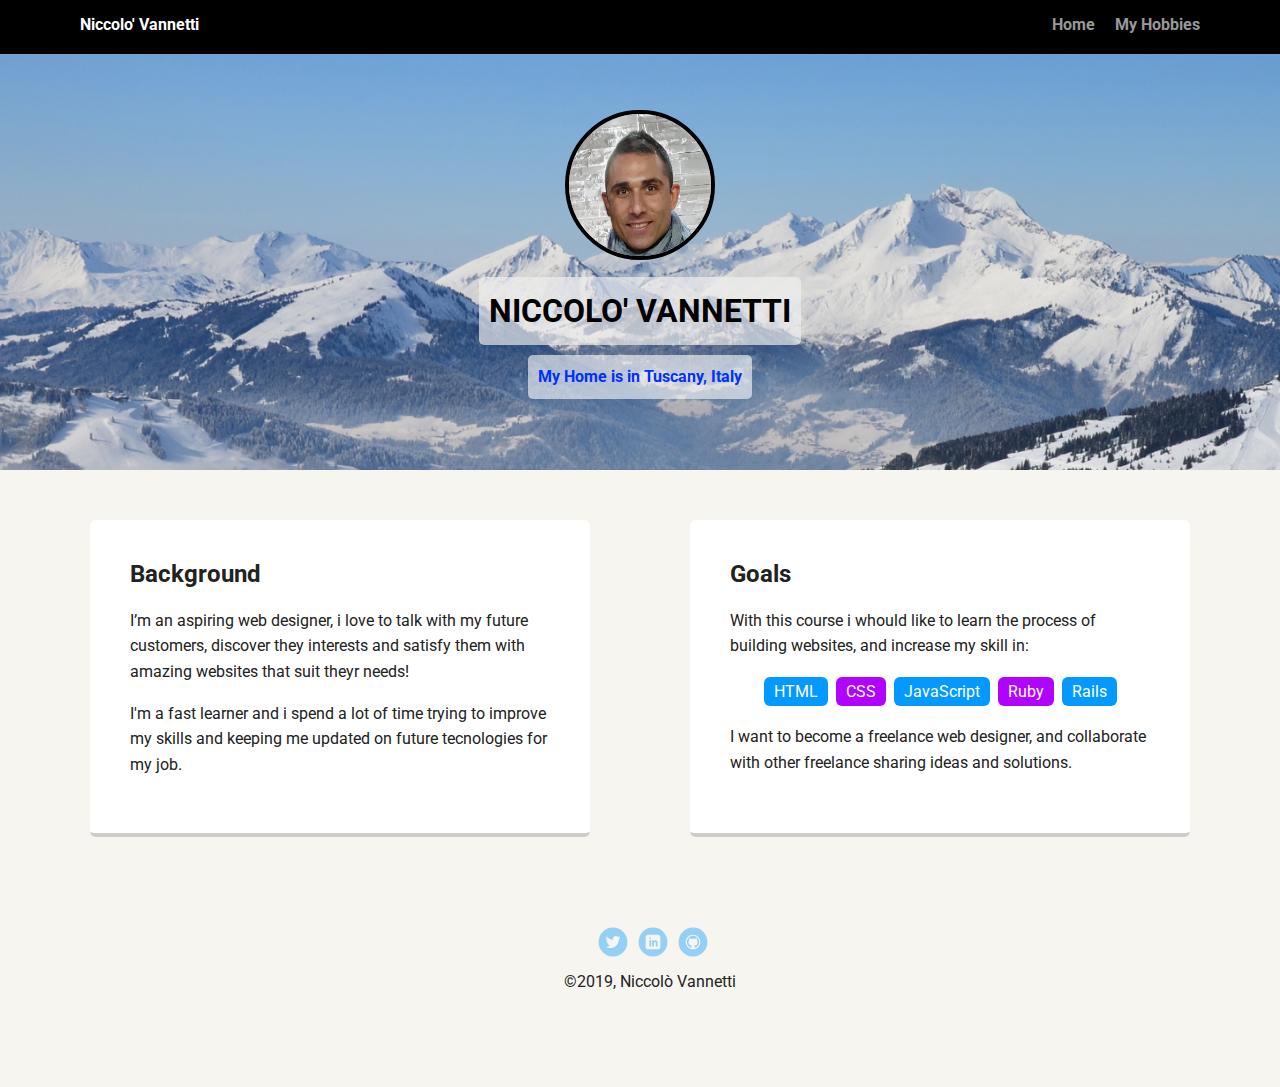
<file: index.html>
<!doctype html>
<html lang="en">
<head>
  <meta charset="utf-8">
  <title>Niccolo' Vannetti's Profile</title>
  <meta name="viewport" content="width=device-width, initial-scale=1.0">
  <link rel="stylesheet" href="styles.css">
  <link href="https://fonts.googleapis.com/css?family=Muli%7CRoboto:400,300,500,700,900" rel="stylesheet"></head>
  <body>

    <nav class="main-nav">
        <ul class="nav">
          <li class="name">Niccolo' Vannetti</li>
          <li><a href="index.html" class="profile-image-2">Home</a></li>
          <li><a href="Hobbies.html" class="profile-image-2">My Hobbies</a></li>
        </ul>
    </nav>

    <header>
      <img src="images/me.png" alt="Photo of me " class="profile-image">
      <h1 class="tag name">NICCOLO' VANNETTI</h1>
      <p class="tag location"><strong> My Home is in Tuscany, Italy</strong></p>
    </header>

    <main class="flex">
      <section class="card">
        <h2>Background</h2>
        <p>I’m an aspiring web designer, i love to talk with my future customers, discover they interests and satisfy them with amazing websites that suit theyr needs!</p>
        <p>I'm a fast learner and i spend a lot of time trying to improve my skills and keeping me updated on future tecnologies for my job.</p>
      </section> 

      <section class="card">
        <h2>Goals</h2>
        <p>With this course i whould like to learn the process of building websites, and increase my skill in:</p>
        <ul class="skills">
          <li>HTML</li>
          <li>CSS</li>
          <li>JavaScript</li>
          <li>Ruby</li>
          <li>Rails</li>
        </ul>
        <p>I want to become a freelance web designer, and collaborate with other freelance sharing ideas and solutions.</p>
      </section> 

    </main>
    <footer>
      <ul>
        <li><a href="https://twitter.com/sberla84" target="_blank" class="social twitter">Twitter</a></li>
        <li><a href="https://www.linkedin.com/in/niccol%C3%B2-vannetti-360996133/" target="_blank" class="social linkedin">LinkedIn</a></li>
        <li><a href="https://github.com/Sberla84" target="_blank" class="social github">Github</a></li>
      </ul>
      <p class="copyright"> &copy;2019, Niccolò Vannetti</p>
    </footer>
  </body>
  </html>
</file>
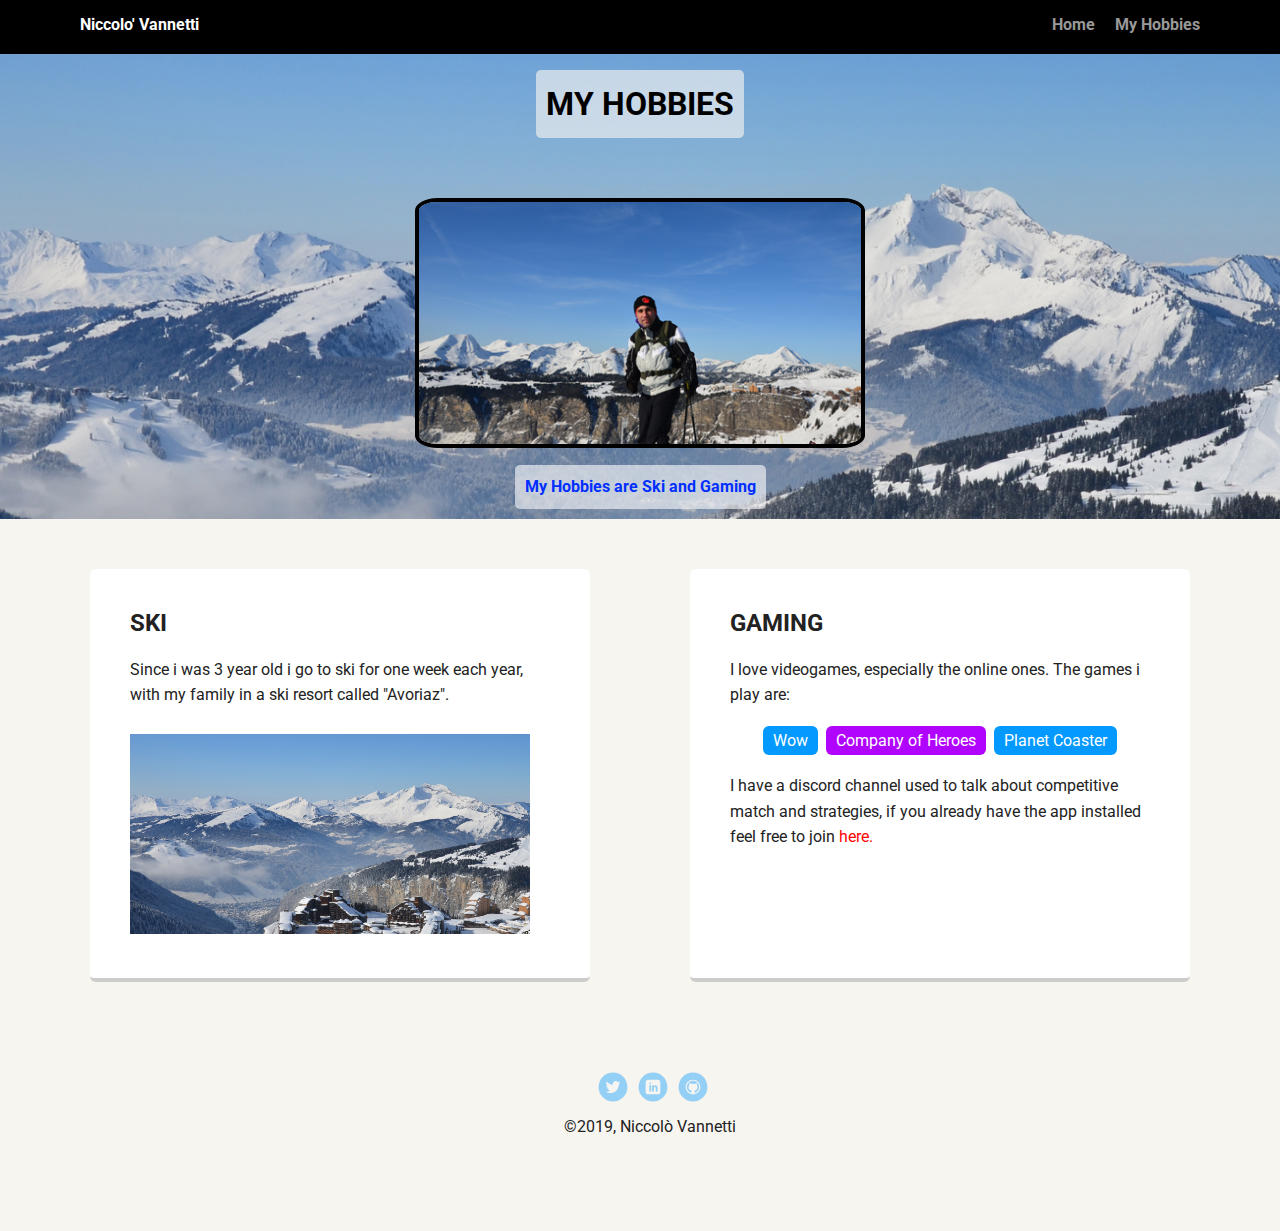
<file: Hobbies.html>
<!doctype html>
<html lang="en">
<head>
  <meta charset="utf-8">
  <title>Niccolo' Vannetti's Profile</title>
  <meta name="viewport" content="width=device-width, initial-scale=1.0">
  <link rel="stylesheet" href="styles.css">
  <link href="https://fonts.googleapis.com/css?family=Muli%7CRoboto:400,300,500,700,900" rel="stylesheet"></head>
  <body>

    <nav class="main-nav">
        <ul class="nav">
          <li class="name">Niccolo' Vannetti</li>
          <li><a href="index.html">Home</a></li>
          <li><a href="Hobbies.html">My Hobbies</a></li>
        </ul>
      </nav>

    <header>
      <h1 class="tag name">MY HOBBIES</h1>
      <img src="images/PanoramaSki.jpg" alt="Panorama Ski resort" class="profile-image-2" >
      <p class="tag location"><strong> My Hobbies are Ski and Gaming</strong></p>
    </header>

    <main class="flex">
      <section class="card">
        <h2>SKI</h2>
        <p>Since i was 3 year old i go to ski for one week each year, with my family in a ski resort called "Avoriaz".</p>
        <img src="images/Avoriaz-panorama.jpg" alt="Panorama of Avoriaz" class="image-ski">
      </section> 

      <section class="card">
        <h2>GAMING</h2>
        <p>I love videogames, especially the online ones. The games i play are:</p>
        <ul class="skills">
          <li><a class="links" href="https://worldofwarcraft.com" target="blanc">Wow</a></li>
          <li><a class="links" href="http://www.companyofheroes.com" target="blanc">Company of Heroes</a></li>
          <li><a class="links" href="https://www.planetcoaster.com" target="blanc">Planet Coaster</a></li>
        </ul>
        <p>I have a discord channel used to talk about competitive match and strategies, if you already have the app installed feel free to join <a class ="link-2" href="https://discord.gg/fTqdxWS" target="blanc">here.</a></p>
      </section> 

    </main>
    <footer>
      <ul>
        <li><a href="https://twitter.com/sberla84" target="_blank" class="social twitter">Twitter</a></li>
        <li><a href="https://www.linkedin.com/in/niccol%C3%B2-vannetti-360996133/" target="_blank" class="social linkedin">LinkedIn</a></li>
        <li><a href="https://github.com/Sberla84" target="_blank" class="social github">Github</a></li>
      </ul>
      <p class="copyright"> &copy;2019, Niccolò Vannetti</p>
    </footer>
  </body>
  </html>
</file>
<file: styles.css>
/* Global Layout Set-up */
* { 
  box-sizing: border-box;
}
  
body {
  margin: 0;
  padding: 0;
  text-align: center;
  font-family: 'Roboto', sans-serif;
  color: #222;
  background: #f7f5f0;
}
/* Link Styles */

a {
  text-decoration: none;
  color: #999;
}
a:hover {
  color: #6633ff;
}

/* Section Styles */

.main-nav {
  width: 100%;
  background: black;
  min-height: 30px;
  padding: 10px;
  position: fixed;
  text-align: center;
}
.nav {
  display: flex;
  justify-content: space-around;
  font-weight: 700;
  list-style-type: none;
  margin: 0 auto;
  padding: 0;
}

.nav .name {
    display: block;
    margin-right: auto;
    color: white;
}
.nav li {
  padding: 5px 10px 10px 10px;
}
.nav a {
  transition: all .5s;
}
.nav a:hover {
  color: white
}

header {
  text-align: center;
  background: url('images/Avoriaz-panorama.jpg') no-repeat top center ;
  background-size: cover;
  overflow: hidden;
  padding-top: 60px;
}
header {
  line-height: 1.5;
}
header .profile-image {
  margin-top: 50px;
  width: 150px;
  height: 150px;
  border-radius: 50%;
  border: 4px solid black;
  transition: all .5s;
}
header .profile-image:hover {
  transform: scale(1.5) rotate(15deg);
}
header .profile-image-2 {
  margin-top: 50px;
  width: 450px;
  height: 250px;
  border-radius: 5%;
  border: 4px solid black;
  transition: all .5s;
}
.tag {
  background-color: #efefefad;
  color: black;
  padding: 10px;
  border-radius: 5px;
  display: table;
  margin: 10px auto;
} 
.location {
  background-color: rgba(255, 255, 255, 0.596);
  color: rgb(0, 47, 255);
}
.card {
  margin: 30px;
  padding: 20px 40px 40px;
  max-width: 500px;
  text-align: left;
  background: #fff;
  border-bottom: 4px solid #ccc;
  border-radius: 6px;
  transition: all .5s;
}
.card:hover {
  border-color: #ff99ff;
}

ul.skills {
  padding: 0;
  text-align: center;
}

.image-ski {
  margin-top: 10px;
  width: 400px;
  height: 200px;
  transition: all .5s;
}

.skills li {
  border-radius: 6px;
  display: inline-block;
  background: #b004ff;
  color: white;
  padding: 5px 10px;
  margin: 2px;
}

.skills li:nth-child(odd) {
  background: #0399ff;
}
.links {
  text-decoration: none;
  color: rgb(255, 255, 255);
}
.links:hover {
  color: #6633ff;
}  
.link-2 {
  text-decoration: none;
  color: rgb(255, 4, 4);
}
.link-2:hover {
  color: #6633ff;
}  
footer {
  width: 100%;
  min-height: 30px;
  padding: 20px 0 40px 20px;
}

footer .copyright {
  top: -8px;
  font-size: .75em;
}

footer ul {
  list-style-type: none;
  margin: 0;
  padding: 0;
}

footer ul li {
  display: inline-block;
}

a.social {
  display: inline-block;
  text-indent: -9999px;
  margin-left: 5px;
  width: 30px;
  height: 30px;
  background-size: 30px 30px;
  opacity: .4;
  transition: all .5s;
}
a.twitter {
  background-image: url(images/twitter.svg);
}
a.linkedin {
  background-image: url(images/linkedin.svg);
}
a.github {
  background-image: url(images/github.svg);
}
a.social:hover {
  opacity: 1;
}
.clearfix {
  clear: both;
}

/* Styles for larger screens */
@media screen and (min-width: 720px) {
  
  .flex {
      display: -ms-flexbox;      /* TWEENER - IE 10 */
      display: flex; 
      max-width: 1200px;
      -ms-flex-pack: distribute;
      justify-content: space-around;
      margin: 0 auto;
  }

  header {
    min-height: 470px;
  }

  .nav {
    max-width: 1200px;
    padding: 0 30px;
  }


  main {
    padding-top: 20px;
  }

  main p {
    line-height: 1.6em;
  }

  footer {
    font-size: 1.3em;
    max-width: 1200px;
    margin: 40px auto;
  }

}
</file>
